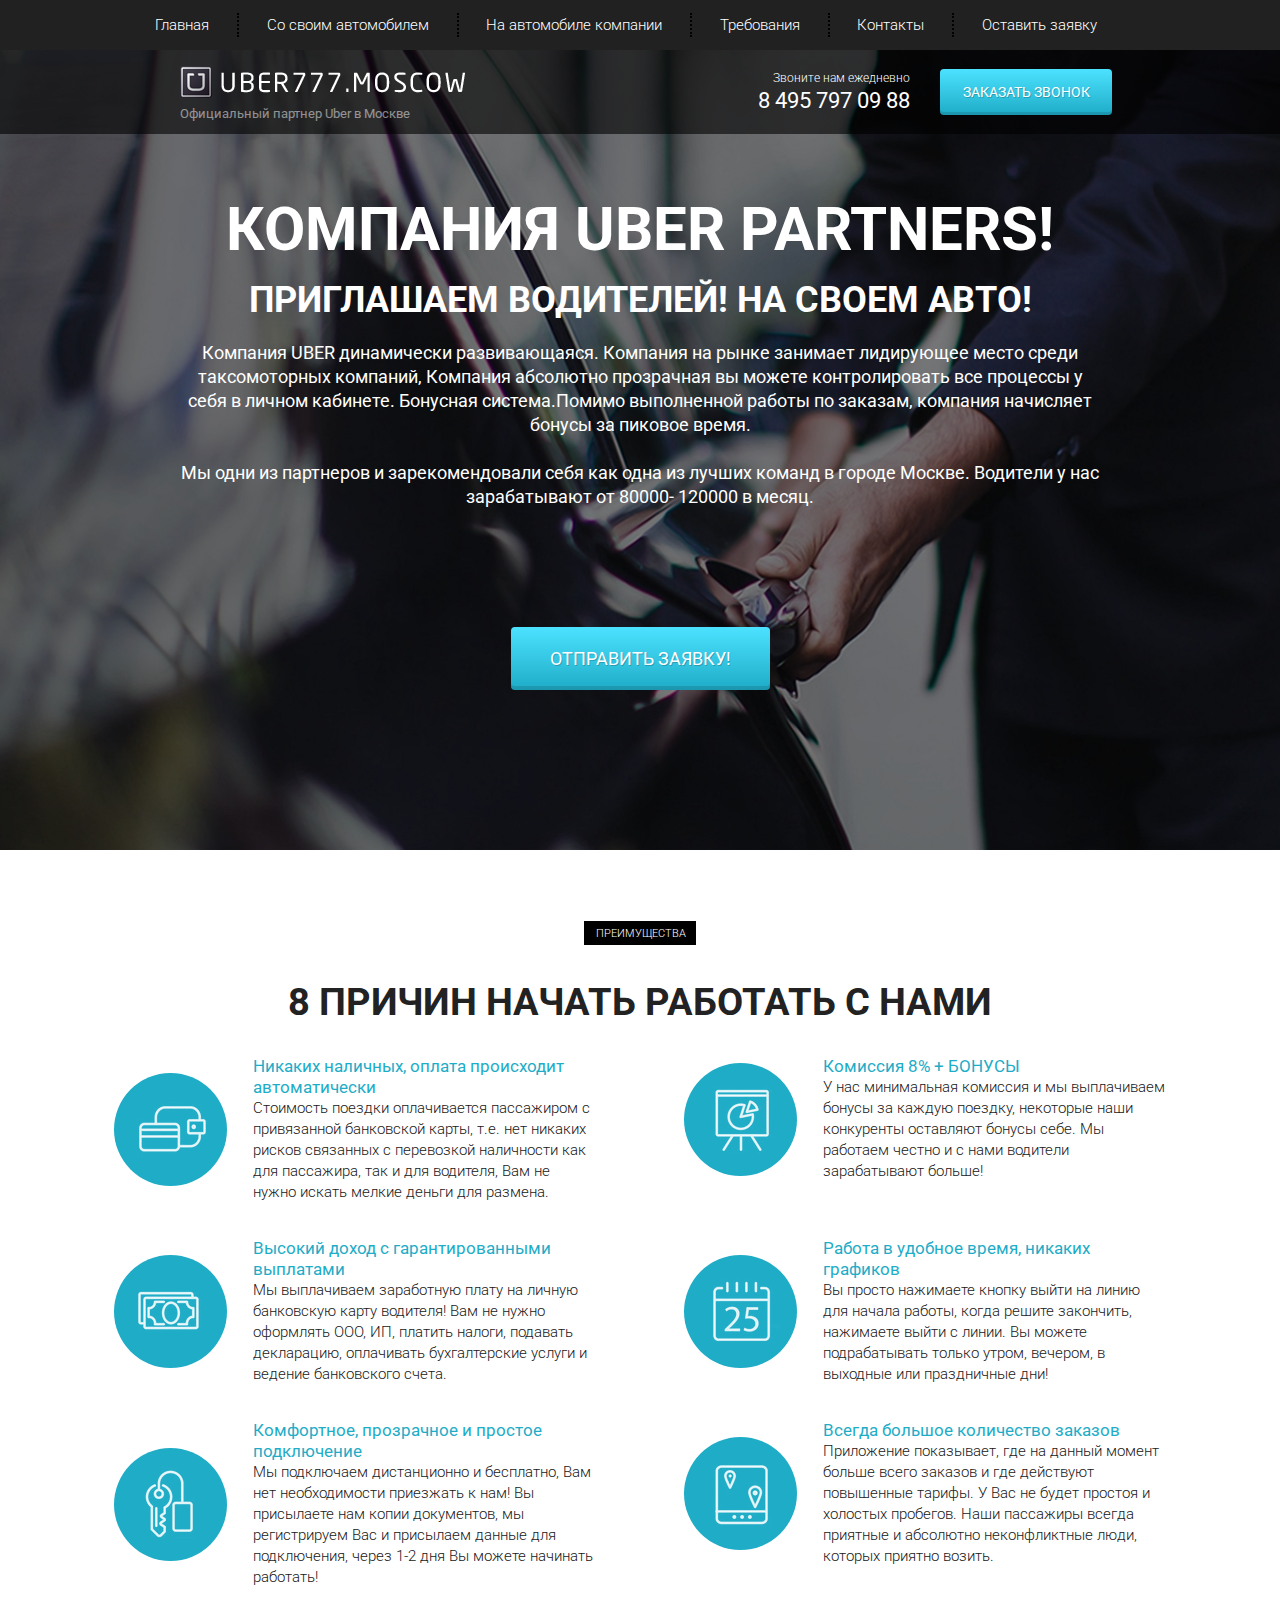
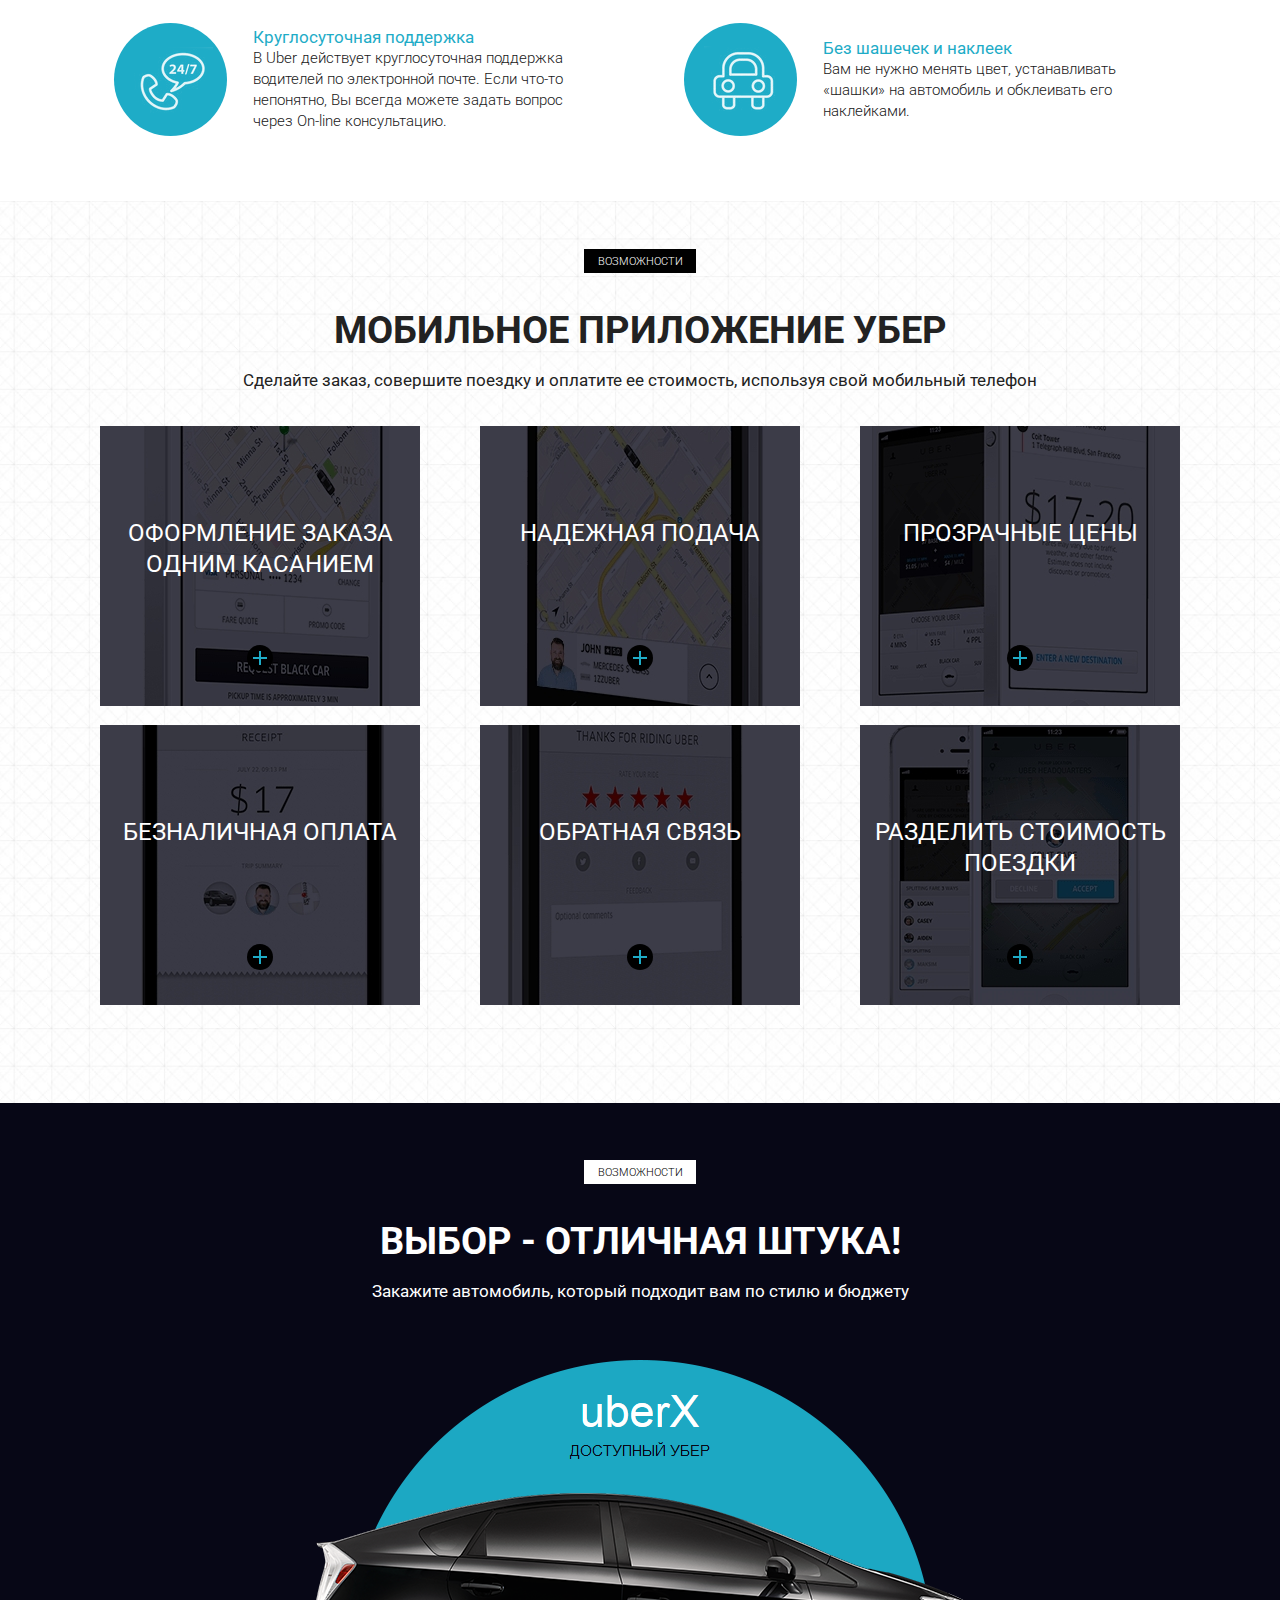
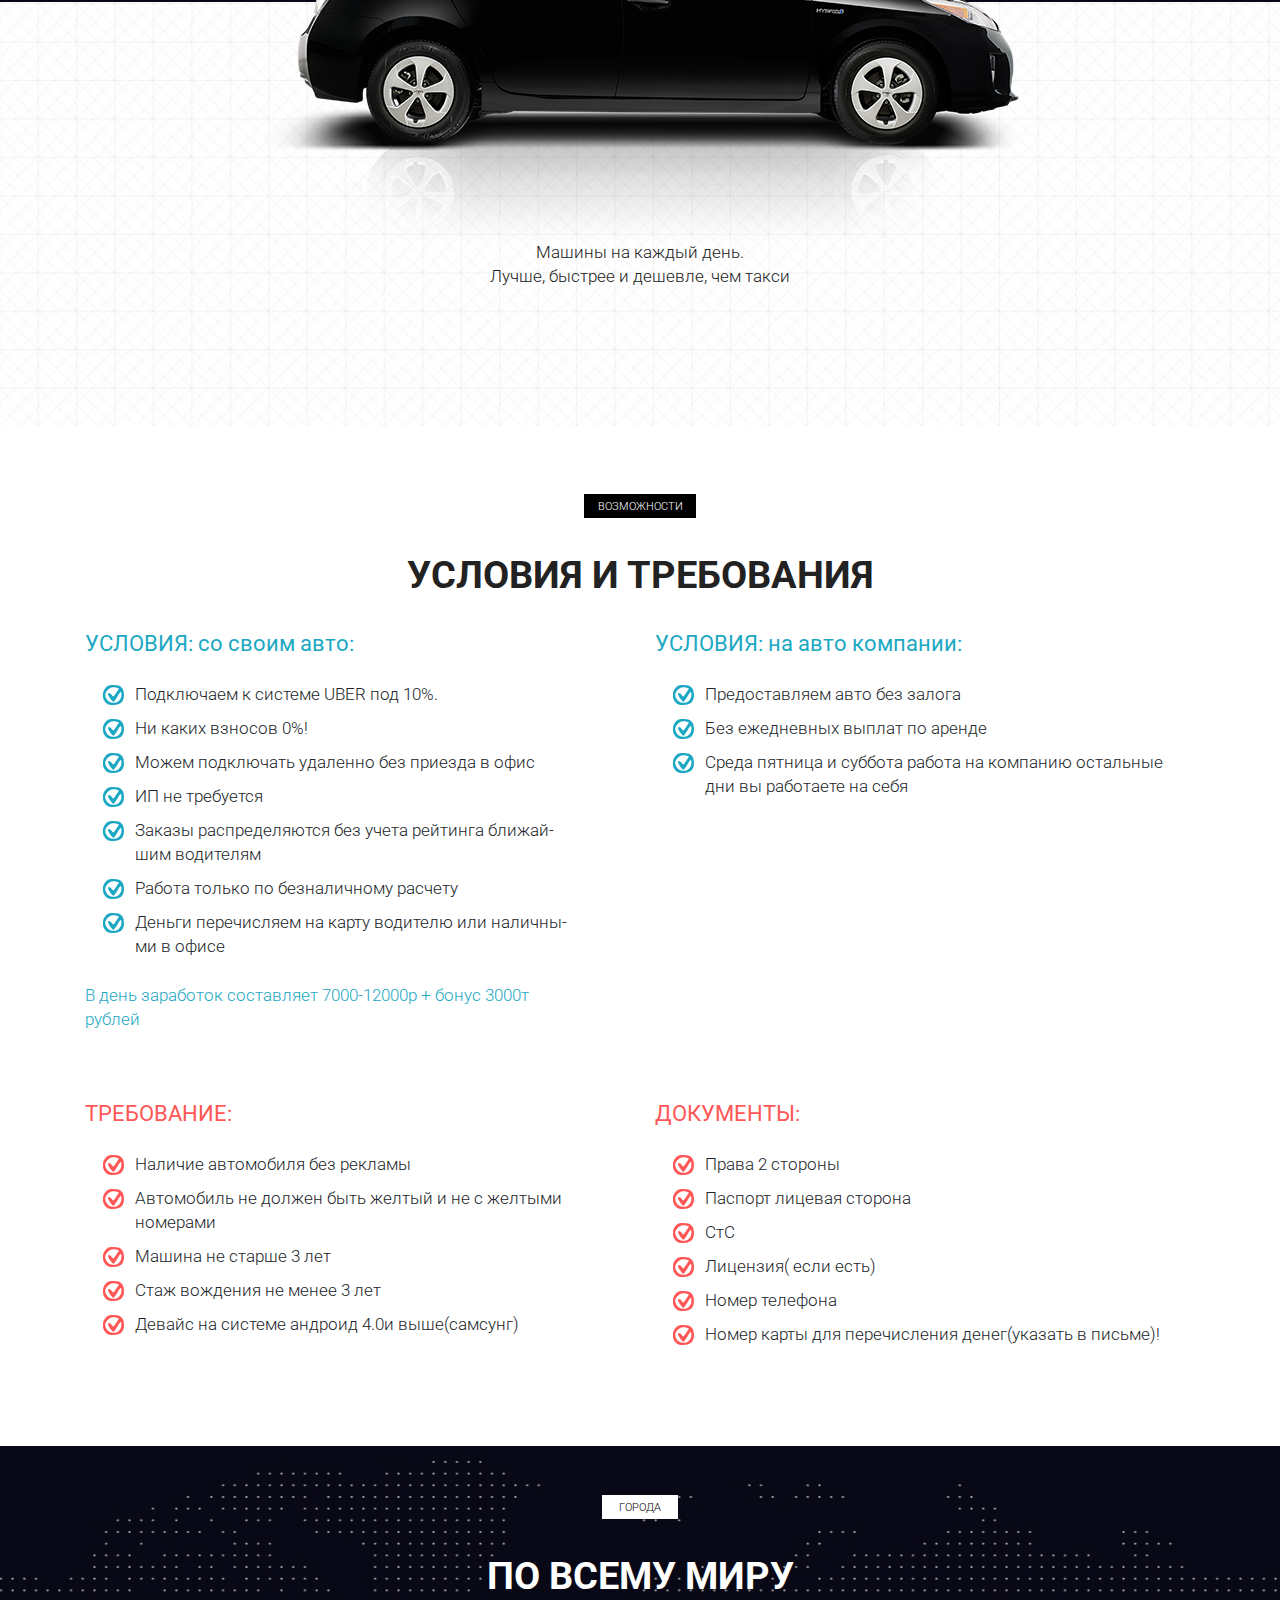
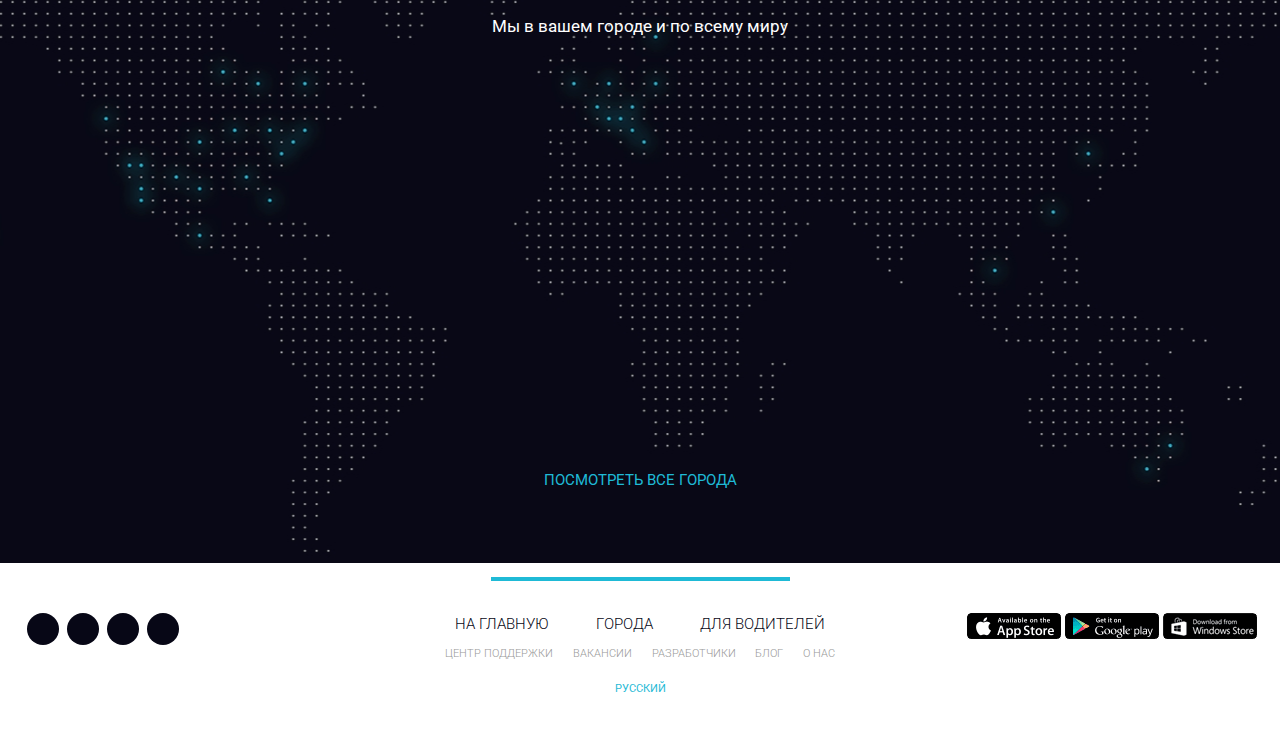
<file: UberSite/index.html>
<!DOCTYPE html>
<html lang="ru">
<head>
    <meta charset="UTF-8">
    <meta name="viewport" content="width=device-width, initial-scale=1.0">
    <meta http-equiv="X-UA-Compatible" content="ie=edge">
    <title>Uber</title>
    <link rel="shortcut icon" href="icons/favicon.ico" type="image/x-icon">
    <link href="https://fonts.googleapis.com/css?family=Roboto:300,400,700&amp;subset=cyrillic-ext" rel="stylesheet">
    <link rel="stylesheet" href="css/bootstrap-reboot.min.css">
    <link rel="stylesheet" href="css/bootstrap-grid.min.css">
    <link rel="stylesheet" href="https://use.fontawesome.com/releases/v5.8.2/css/all.css" integrity="sha384-oS3vJWv+0UjzBfQzYUhtDYW+Pj2yciDJxpsK1OYPAYjqT085Qq/1cq5FLXAZQ7Ay" crossorigin="anonymous">
    <link rel="stylesheet" href="css/style.min.css">
</head>
<body>
    <div class="overlay"></div>
    <header>
        <nav>
            <div class="container">
                <ul class="menu">
                    <li class="menu_item"><a href="#" class="menu_link">Главная</a></li>
                    <li class="menu_item"><a href="#require" class="menu_link">Со своим автомобилем</a></li>
                    <li class="menu_item"><a href="#require" class="menu_link">На автомобиле компании</a></li>
                    <li class="menu_item"><a href="#" class="menu_link">Требования</a></li>
                    <li class="menu_item"><a href="#" class="menu_link">Контакты</a></li>
                    <li class="menu_item"><a href="#" class="menu_link">Оставить заявку</a></li>
                </ul>
            </div>
            <div class="hamburger">
                <span></span>
                <span></span>
                <span></span>
            </div>
        </nav>
        <div class="subheader">
            <div class="container">
                <div class="row">
                    <div class="col-6 col-md-4 offset-md-1">
                        <a href="#" class="subheader_logo"><img src="icons/logo.png" alt="logo"></a>
                        <div class="subheader_official">Официальный партнер Uber в Москве</div>
                    </div>
    
                    <div class="xs-hidden col-md-3 offset-md-1 col-xl-2 offset-xl-2">
                        <div class="subheader_call">Звоните нам ежедневно</div>
                        <a href="tel:84957970988" class="subheader_phone">8 495 797 09 88</a>
                    </div>
    
                    <div class="col-6 col-md-3">
                        <a href="tel:84957970988" class="xs-visible subheader_phone">8 495 797 09 88</a>
                        <button class="subheader_btn">заказать звонок</button>
                    </div>
                </div>
            </div>
        </div>
    </header>

    <section class="promo">
        <div class="container">
            <div class="row">
                <div class="col-md-12 offset-md-0 col-lg-10 offset-lg-1">
                    <h1 class="promo_header">КОМПАНИЯ UBER PARTNERS!</h1>
                    <h2 class="promo_subheader">ПРИГЛАШАЕМ ВОДИТЕЛЕЙ! НА СВОЕМ АВТО!</h2>
                    <div class="promo_descr">
                        Компания UBER  динамически развивающаяся. Компания на рынке занимает лидирующее место среди
                        таксомоторных компаний, Компания абсолютно прозрачная вы можете контролировать все процессы у себя в личном кабинете. Бонуcная система.Помимо выполненной работы по заказам, компания начисляет бонусы за
                        пиковое время.
                        <br><br>
                        Мы одни из партнеров и зарекомендовали себя как одна из лучших команд в городе Москве.  Водители у нас
                        зарабатывают от 80000- 120000 в месяц.
                    </div>
                    <button class="promo_btn">ОТПРАВИТЬ ЗАЯВКУ!</button>
                </div>
            </div>
        </div>
    </section>

    <section class="reasons">
        <div class="container">
            <div class="label">преимущества</div>
            <h2 class="title">8 причин начать работать с нами</h2>
            <div class="row">
                <div class="col-md-6">
                    <div class="reasons_block">
                        <div class="reasons_round">
                            <img src="icons/reasons/reason_1.png" alt="reason">
                        </div>
                        <div class="reasons_descr">
                            <div class="reasons_subtitle">Никаких наличных, оплата происходит автоматически</div>
                            <div class="reasons_text">
                                Стоимость поездки оплачивается пассажиром с привязанной банковской карты, т.е. нет никаких рисков связанных с перевозкой наличности как для пассажира, так и для водителя, Вам не нужно искать мелкие деньги для размена.
                            </div>
                        </div>
                    </div>
                </div>
                <div class="col-md-6">
                    <div class="reasons_block">
                        <div class="reasons_round">
                            <img src="icons/reasons/reason_2.png" alt="reason">
                        </div>
                        <div class="reasons_descr">
                            <div class="reasons_subtitle">Комиссия 8% + БОНУСЫ</div>
                            <div class="reasons_text">
                                У нас минимальная комиссия и мы выплачиваем бонусы за каждую поездку, некоторые наши конкуренты оставляют бонусы себе. Мы работаем честно и с нами водители зарабатывают больше!
                            </div>
                        </div>
                    </div>
                </div>
                <div class="col-md-6">
                    <div class="reasons_block">
                        <div class="reasons_round">
                            <img src="icons/reasons/reason_3.png" alt="reason">
                        </div>
                        <div class="reasons_descr">
                            <div class="reasons_subtitle">Высокий доход с гарантированными выплатами</div>
                            <div class="reasons_text">
                                Мы выплачиваем заработную плату на личную банковскую карту водителя! Вам не нужно оформлять ООО, ИП, платить налоги, подавать декларацию, оплачивать бухгалтерские услуги и ведение банковского счета.
                            </div>
                        </div>
                    </div>
                </div>
                <div class="col-md-6">
                    <div class="reasons_block">
                        <div class="reasons_round">
                            <img src="icons/reasons/reason_4.png" alt="reason">
                        </div>
                        <div class="reasons_descr">
                            <div class="reasons_subtitle">Работа в удобное время, никаких графиков</div>
                            <div class="reasons_text">
                                Вы просто нажимаете кнопку выйти на линию для начала работы, когда решите закончить, нажимаете выйти с линии. Вы можете подрабатывать только утром, вечером, в выходные или праздничные дни!
                            </div>
                        </div>
                    </div>
                </div>
                <div class="col-md-6">
                    <div class="reasons_block">
                        <div class="reasons_round">
                            <img src="icons/reasons/reason_5.png" alt="reason">
                        </div>
                        <div class="reasons_descr">
                            <div class="reasons_subtitle">Комфортное, прозрачное и простое подключение</div>
                            <div class="reasons_text">
                                Мы подключаем дистанционно и бесплатно, Вам нет необходимости приезжать к нам! Вы присылаете нам копии документов, мы регистрируем Вас и присылаем данные для подключения, через 1-2 дня Вы можете начинать работать!
                            </div>
                        </div>
                    </div>
                </div>
                <div class="col-md-6">
                    <div class="reasons_block">
                        <div class="reasons_round">
                            <img src="icons/reasons/reason_6.png" alt="reason">
                        </div>
                        <div class="reasons_descr">
                            <div class="reasons_subtitle">Всегда большое количество заказов</div>
                            <div class="reasons_text">
                                Приложение показывает, где на данный момент больше всего заказов и где действуют повышенные тарифы. У Вас не будет простоя и холостых пробегов. Наши пассажиры всегда приятные и абсолютно неконфликтные люди, которых приятно возить.
                            </div>
                        </div>
                    </div>
                </div>
                <div class="col-md-6">
                    <div class="reasons_block">
                        <div class="reasons_round">
                            <img src="icons/reasons/reason_7.png" alt="reason">
                        </div>
                        <div class="reasons_descr">
                            <div class="reasons_subtitle">Круглосуточная поддержка</div>
                            <div class="reasons_text">
                                В Uber действует круглосуточная поддержка водителей по электронной почте. Если что-то непонятно, Вы всегда можете задать вопрос через On-line консультацию.
                            </div>
                        </div>
                    </div>
                </div>
                <div class="col-md-6">
                    <div class="reasons_block">
                        <div class="reasons_round">
                            <img src="icons/reasons/reason_8.png" alt="reason">
                        </div>
                        <div class="reasons_descr">
                            <div class="reasons_subtitle">Без шашечек и наклеек</div>
                            <div class="reasons_text">
                                Вам не нужно менять цвет, устанавливать «шашки» на автомобиль и обклеивать его наклейками.
                            </div>
                        </div>
                    </div>
                </div>
            </div>
        </div>
    </section>

    <section class="mobile">
        <div class="container">
            <div class="label">возможности</div>
            <h2 class="title">мобильное приложение убер</h2>
            <div class="subtitle">Сделайте заказ, совершите поездку и оплатите ее стоимость, используя свой мобильный телефон</div>

            <div class="row">
                <div class="col-md-6 col-lg-4">
                    <div class="mobile_item mobile_item_1">
                        <div class="mobile_item_subtitle">
                            оформление заказа одним касанием
                        </div>
                        <div class="mobile_item_plus"></div>
                    </div>
                </div>
                <div class="col-md-6 col-lg-4">
                    <div class="mobile_item mobile_item_2">
                        <div class="mobile_item_subtitle">
                            надежная подача
                        </div>
                        <div class="mobile_item_plus"></div>
                    </div>
                </div>
                <div class="col-md-6 col-lg-4">
                    <div class="mobile_item mobile_item_3">
                        <div class="mobile_item_subtitle">
                            прозрачные цены
                        </div>
                        <div class="mobile_item_plus"></div>
                    </div>
                </div>
                <div class="col-md-6 col-lg-4">
                    <div class="mobile_item mobile_item_4">
                        <div class="mobile_item_subtitle">
                            безналичная оплата
                        </div>
                        <div class="mobile_item_plus"></div>
                    </div>
                </div>
                <div class="col-md-6 col-lg-4">
                    <div class="mobile_item mobile_item_5">
                        <div class="mobile_item_subtitle">
                            обратная связь
                        </div>
                        <div class="mobile_item_plus"></div>
                    </div>
                </div>
                <div class="col-md-6 col-lg-4">
                    <div class="mobile_item mobile_item_6">
                        <div class="mobile_item_subtitle">
                            разделить стоимость поездки
                        </div>
                        <div class="mobile_item_plus"></div>
                    </div>
                </div>
            </div>
        </div>
    </section>

    <section class="choice">
        <div class="container">
            <div class="black"></div>
            <div class="label label_white">возможности</div>
            <h2 class="title title_white hidden-320">Выбор - отличная штука!</h2>
            <div class="subtitle subtitle_white hidden-320">Закажите автомобиль, который подходит вам по стилю и бюджету</div>

            <img src="img/car.png" alt="uber car" class="choice_img">
            <div class="choice_descr">
                Машины на каждый день.<br>
                Лучше, быстрее и дешевле, чем такси
            </div>
        </div>
    </section>

    <section class="require" id="require">
        <div class="container">
            <div class="label">возможности</div>
            <h2 class="title">условия и требования</h2>
        <div class="row">
            <div class="col-md-6">
                <div class="require_block">
                    <div class="require_title">
                        УСЛОВИЯ: со своим авто:
                    </div>
                    <ul class="require_list">
                        <li>Подключаем к системе UBER  под 10%.</li>
                        <li>
                            Ни каких взносов  0%!
                        </li>
                        <li>
                            Можем подключать удаленно без приезда в офис
                        </li>
                        <li>
                            ИП не требуется
                        </li>
                        <li>
                            Заказы распределяются без учета рейтинга ближай-<br>шим водителям
                        </li>
                        <li>
                            Работа только по безналичному расчету
                        </li>
                        <li>
                            Деньги перечисляем на карту водителю или наличны-<br>ми в офисе
                        </li>
                    </ul>
                    <div class="require_descr">
                        В день заработок составляет 7000-12000р + бонус 3000т<br> рублей
                    </div>
                </div>
            </div>
            <div class="col-md-6">
                <div class="require_block">
                    <div class="require_title">
                        УСЛОВИЯ: на авто компании:
                    </div>
                    <ul class="require_list">
                        <li>
                            Предоставляем авто без залога
                        </li>
                        <li>
                            Без ежедневных выплат по аренде
                        </li>
                        <li>
                            Среда пятница и суббота работа на компанию остальные дни вы работаете на себя
                        </li>
                    </ul>
                </div>
            </div>
            <div class="col-md-6">
                <div class="require_block require_block_nmb warning">
                    <div class="require_title">
                        ТРЕБОВАНИЕ:
                    </div>
                    <ul class="require_list">
                        <li>
                            Наличие автомобиля без рекламы
                        </li>
                        <li>
                            Автомобиль не должен быть желтый и не с желтыми номерами
                        </li>
                        <li>
                            Машина не старше 3 лет
                        </li>
                        <li>
                            Стаж вождения не менее 3 лет
                        </li>
                        <li>
                            Девайс на системе андроид 4.0и выше(самсунг)
                        </li>
                    </ul>
                </div>
            </div>
            <div class="col-md-6">
                <div class="require_block require_block_nmb warning">
                    <div class="require_title">
                        ДОКУМЕНТЫ:
                    </div>
                    <ul class="require_list">
                        <li>
                            Права 2 стороны
                        </li>
                        <li>
                            Паспорт лицевая сторона
                        </li>
                        <li>
                            СтС
                        </li>
                        <li>
                            Лицензия( если есть)
                        </li>
                        <li>
                            Номер телефона
                        </li>
                        <li>
                            Номер карты для перечисления денег(указать в письме)!
                        </li>
                    </ul>
                </div>
            </div>
        </div>
        </div>
    </section>

    <section class="world">
        <div class="container">
            <div class="label label_white label_min">города</div>
            <h2 class="title title_white">По всему миру</h2>
            <div class="subtitle subtitle_white">Мы в вашем городе и по всему миру</div>

            <a href="#" class="world_link">посмотреть все города</a>
        </div>
    </section>

    <footer>
        <div class="footer_divider"></div>
        <div class="footer_wrapper">
            <div>
                <div class="footer_social">
                    <a href="#" class="footer_social_item">
                        <i class="fab fa-facebook-f"></i>
                    </a>
                    <a href="#" class="footer_social_item">
                        <i class="fab fa-twitter"></i>
                    </a>
                    <a href="#" class="footer_social_item">
                        <i class="fab fa-linkedin"></i>
                    </a>
                    <a href="#" class="footer_social_item">
                        <i class="fab fa-instagram"></i>
                    </a>
                </div>
            </div>
            <div>
                <div class="footer_links">
                    <div class="footer_links_main">
                        <a href="#">на главную</a>
                        <a href="#">города</a>
                        <a href="#">для водителей</a>
                    </div>
                    <div class="footer_links_sub">
                        <a href="#">центр поддержки</a>
                        <a href="#">вакансии</a>
                        <a href="#">разработчики</a>
                        <a href="#">блог</a>
                        <a href="#">о нас</a>
                    </div>
                    <a href="#" class="footer_links_lang">Русский</a>
                </div>
            </div>
            <div>
                <div class="footer_mobile">
                    <a href="#">
                        <img src="img/app_store.png" alt="App Store">
                    </a>
                    <a href="#">
                        <img src="img/google_play.png" alt="Google play">
                    </a>
                    <a href="#">
                        <img src="img/windows_store.png" alt="Windows store">
                    </a>
                </div>
            </div>
        </div>
    </footer>
    <script src="js/script.js">
    </script>
</body>
</html>
</file>
<file: UberSite/css/style.min.css>
*{font-family:'Roboto', sans-serif}header{position:relative;height:50px}nav{position:fixed;width:100%;height:50px;background-color:#212121;z-index:5}.hamburger{display:none}.menu{display:-webkit-box;display:-ms-flexbox;display:flex;-webkit-box-pack:justify;-ms-flex-pack:justify;justify-content:space-between;padding:13px 70px;margin:0;list-style-type:none}.menu_link{color:#ffffff;font-size:15px;font-weight:300}.menu_link:hover{text-decoration:none;color:#1eacc7}.menu_item{border-right:2px dotted black;padding-right:28px}.menu_item:last-child{border-right:none}.subheader{position:absolute;top:50px;width:100%;height:84px;background-color:rgba(0,0,0,0.6)}.subheader_logo{display:block;max-width:100%;margin-top:16px}.subheader_official{margin-top:6px;opacity:0.5;color:#ffffff;font-size:13px;font-weight:400}.subheader_call{color:#ffffff;font-size:12px;font-weight:300;margin-top:19px;text-align:right}.subheader_phone{display:block;margin-top:8px;color:#ffffff;font-size:22px;font-weight:400;text-transform:uppercase;text-align:right;line-height:12px}.subheader_phone:hover{text-decoration:none;color:#fff}.subheader_btn{margin-top:19px;width:172px;height:46px;-webkit-box-shadow:inset 0 -3px 0 rgba(0,0,0,0.12);box-shadow:inset 0 -3px 0 rgba(0,0,0,0.12);border:none;border-radius:4px;background-image:-webkit-gradient(linear, left bottom, left top, from(#1eacc7), to(#4ce2ff));background-image:linear-gradient(to top, #1eacc7 0%, #4ce2ff 100%);text-shadow:1px 1px 0 rgba(0,0,0,0.21);color:#ffffff;font-size:14px;font-weight:400;text-transform:uppercase}.subheader_btn:hover{background-image:none;background-color:#1eacc7}.promo{min-height:800px;background:url("../img/bg/main_bg.jpg") center center/cover no-repeat;padding:150px 0 135px 0}.promo_header{color:#ffffff;font-weight:700;text-transform:uppercase;font-size:60px;line-height:60px;margin:0;text-align:center}.promo_subheader{color:#ffffff;font-weight:700;text-transform:uppercase;font-size:36px;line-height:36px;margin:0;margin-top:22px;text-align:center}.promo_descr{color:#ffffff;font-size:18px;font-weight:400;line-height:24px;text-align:center;margin-top:23px}.promo_btn{display:block;margin:118px auto 0 auto;width:259px;height:63px;-webkit-box-shadow:inset 0 -4px 0 rgba(0,0,0,0.12);box-shadow:inset 0 -4px 0 rgba(0,0,0,0.12);border:none;border-radius:4px;background-image:-webkit-gradient(linear, left bottom, left top, from(#1eacc7), to(#4ce2ff));background-image:linear-gradient(to top, #1eacc7 0%, #4ce2ff 100%);text-shadow:1px 1px 0 rgba(0,0,0,0.21);color:#ffffff;font-size:18px;font-weight:400;text-transform:uppercase}.promo_btn:hover{background-image:none;background-color:#1eacc7}.reasons{padding:71px 0 65px 0}.reasons_block{display:-webkit-box;display:-ms-flexbox;display:flex;-webkit-box-pack:center;-ms-flex-pack:center;justify-content:center;-webkit-box-align:center;-ms-flex-align:center;align-items:center;margin-top:35px}.reasons_round{display:-webkit-box;display:-ms-flexbox;display:flex;-webkit-box-pack:center;-ms-flex-pack:center;justify-content:center;-webkit-box-align:center;-ms-flex-align:center;align-items:center;margin-right:26px;width:113px;height:113px;background-color:#1eacc7;border-radius:100%}.reasons_descr{width:343px}.reasons_subtitle{line-height:21px;color:#1eacc7;font-size:17px;font-weight:400}.reasons_text{color:#202020;font-size:15px;font-weight:300;line-height:21px}.label{position:relative;margin:0 auto;height:24px;width:112px;padding:5px 12px;background-color:#000000;color:#ffffff;font-size:11px;font-weight:300;text-transform:uppercase;text-align:center;z-index:2}.label_white{background-color:#fff;color:#000}.label_min{width:76px}.title{position:relative;margin-bottom:0;margin-top:38px;color:#222222;font-size:38px;line-height:38px;font-weight:700;text-transform:uppercase;text-align:center;z-index:2}.title_white{color:#fff}.subtitle{position:relative;margin-top:19px;color:#222222;font-size:17px;font-weight:400;text-align:center;z-index:2}.subtitle_white{color:#fff}.mobile{min-height:864px;padding:48px 0 79px 0;background:url("../img/bg/mobile_app.png") center center/cover no-repeat}.mobile .row{margin-top:32px}.mobile_item{position:relative;width:320px;height:280px;margin:0 auto;margin-bottom:19px;padding-top:92px}.mobile_item_1{background:url("../img/bg/mobile_screen_1.jpg") center center/cover no-repeat}.mobile_item_2{background:url("../img/bg/mobile_screen_2.jpg") center center/cover no-repeat}.mobile_item_3{background:url("../img/bg/mobile_screen_3.jpg") center center/cover no-repeat}.mobile_item_4{background:url("../img/bg/mobile_screen_4.jpg") center center/cover no-repeat}.mobile_item_5{background:url("../img/bg/mobile_screen_5.jpg") center center/cover no-repeat}.mobile_item_6{background:url("../img/bg/mobile_screen_6.jpg") center center/cover no-repeat}.mobile_item_subtitle{color:#ffffff;font-size:24px;font-weight:400;line-height:31px;text-transform:uppercase;text-align:center}.mobile_item_plus{display:-webkit-box;display:-ms-flexbox;display:flex;-webkit-box-pack:center;-ms-flex-pack:center;justify-content:center;-webkit-box-align:center;-ms-flex-align:center;align-items:center;position:absolute;bottom:35px;left:50%;-webkit-transform:translateX(-50%);transform:translateX(-50%);width:26px;height:26px;background-color:#000000;margin:0 auto;border-radius:100%;cursor:pointer}.mobile_item_plus:before{content:'';display:block;width:14px;height:2px;background-color:#1eacc7;-webkit-transition:0.3s all;transition:0.3s all}.mobile_item_plus:after{content:'';position:absolute;left:50%;-webkit-transform:translateX(-50%);transform:translateX(-50%);display:block;height:14px;width:2px;background-color:#1eacc7;-webkit-transition:0.3s all;transition:0.3s all}.mobile_item_plus:hover:before,.mobile_item_plus:hover:after{background-color:#ff5656}.choice{position:relative;min-height:895px;padding:57px 0 138px 0;background:url("../img/bg/mobile_app.png") center center/cover no-repeat}.choice_img{position:relative;display:block;margin:56px auto 0 auto;z-index:2}.choice_descr{text-align:center;color:#222222;font-size:17px;font-weight:300;line-height:24px}.choice .black{position:absolute;top:0;left:0;height:499px;width:100%;background-color:#070716;z-index:1}.require{padding:68px 0 84px 0}.require_block{margin:33px 0}.require_block_nmb{margin-bottom:0px}.require_title{color:#1ca8c3;font-size:22px;font-weight:400}.require_list{list-style-type:none;padding-left:50px;margin-top:22px}.require_list li{position:relative;font-size:17px;font-weight:300;line-height:24px;margin-bottom:10px}.require_list li:before{content:'';display:block;position:absolute;left:-32px;top:3px;width:21px;height:20px;background:url("../icons/check_blue.svg") center center/cover no-repeat}.require_descr{margin-top:25px;font-size:17px;font-weight:300;line-height:24px;color:#1ca8c3}.require .warning .require_title{color:#ff5656}.require .warning .require_list li:before{background:url("../icons/check_red.svg") center center/cover no-repeat}.world{position:relative;min-height:717px;padding:49px 0;background:url("../img/bg/map.jpg") center center/cover no-repeat}.world_link{position:absolute;left:50%;-webkit-transform:translateX(-50%);transform:translateX(-50%);bottom:49px;text-align:center;font-size:15px;font-weight:400;line-height:68px;text-transform:uppercase;color:#1fbad6}.world_link:hover{text-decoration:none;color:#fff}footer{padding:14px 23px 39px 23px}footer a:hover{text-decoration:none}.footer_divider{width:299px;height:4px;background-color:#1fbad6;margin:0 auto}.footer_wrapper{display:-webkit-box;display:-ms-flexbox;display:flex;-webkit-box-pack:justify;-ms-flex-pack:justify;justify-content:space-between;-webkit-box-align:start;-ms-flex-align:start;align-items:flex-start;padding-top:32px}.footer_wrapper>div{width:33%}.footer_wrapper>div:nth-child(3){display:-webkit-box;display:-ms-flexbox;display:flex;-webkit-box-pack:end;-ms-flex-pack:end;justify-content:flex-end}.footer_social{width:160px;display:-webkit-box;display:-ms-flexbox;display:flex;-webkit-box-pack:justify;-ms-flex-pack:justify;justify-content:space-between}.footer_social_item{display:-webkit-box;display:-ms-flexbox;display:flex;-webkit-box-pack:center;-ms-flex-pack:center;justify-content:center;-webkit-box-align:center;-ms-flex-align:center;align-items:center;margin:0 4px;width:32px;height:32px;background-color:#070716;border-radius:100%}.footer_social_item i{color:#fff}.footer_links{width:390px;margin:0 auto}.footer_links_main{display:-webkit-box;display:-ms-flexbox;display:flex;-webkit-box-pack:justify;-ms-flex-pack:justify;justify-content:space-between;padding:0 10px}.footer_links_main a{color:#070716;font-size:15px;font-weight:300;text-transform:uppercase}.footer_links_sub{display:-webkit-box;display:-ms-flexbox;display:flex;-webkit-box-pack:justify;-ms-flex-pack:justify;justify-content:space-between;margin-top:10px}.footer_links_sub a{color:#999999;font-size:11px;font-weight:300;text-transform:uppercase}.footer_links_lang{display:block;margin:0 auto;color:#1fbad6;font-size:11px;font-weight:400;margin-top:19px;text-transform:uppercase;text-align:center}.xs-visible{display:none}@media (max-width: 1200px){.menu_item{padding-right:20px}.menu_link{font-size:13px}.promo_header{font-size:50px}.reasons_block{-webkit-box-align:start;-ms-flex-align:start;align-items:flex-start}.reasons_descr{width:300px}.mobile_item{width:290px}.mobile_item_subtitle{font-size:22px}.choice{padding:55px 0;min-height:840px}.require br{display:none}.footer_wrapper>div{width:50%}.footer_wrapper>div:nth-child(1){width:25%}.footer_wrapper>div:nth-child(3){width:25%;display:-webkit-box;display:-ms-flexbox;display:flex;-webkit-box-pack:end;-ms-flex-pack:end;justify-content:flex-end}.footer_mobile{display:-webkit-box;display:-ms-flexbox;display:flex}.footer_mobile a{margin:0 3px}.footer_mobile a img{width:100%}}@media (max-width: 991px){.title{font-size:28px}.menu_item{padding-right:8px}.menu_link{font-size:10px}.subheader_logo img{width:100%}.subheader_official{font-size:11px}.subheader_phone{font-size:18px}.subheader_btn{margin-top:21px;height:40px;width:100%}.promo_header{font-size:40px}.promo_subheader{font-size:30px}.reasons_block{-webkit-box-orient:vertical;-webkit-box-direction:normal;-ms-flex-direction:column;flex-direction:column;-webkit-box-align:center;-ms-flex-align:center;align-items:center}.reasons_round{margin-right:0}.reasons_descr{width:300px;margin-top:20px}.choice{min-height:800px}.choice_img{width:100%}.world{min-height:650px}.footer_wrapper{-ms-flex-wrap:wrap;flex-wrap:wrap}.footer_wrapper>div{width:100%;display:-webkit-box;display:-ms-flexbox;display:flex;-webkit-box-pack:center;-ms-flex-pack:center;justify-content:center;margin-bottom:20px}.footer_wrapper>div:nth-child(1){width:100%}.footer_wrapper>div:nth-child(3){width:100%;-webkit-box-pack:center;-ms-flex-pack:center;justify-content:center}}@media (max-width: 767px){.title{margin-top:25px}.menu{position:fixed;-webkit-box-orient:vertical;-webkit-box-direction:normal;-ms-flex-direction:column;flex-direction:column;-webkit-box-pack:center;-ms-flex-pack:center;justify-content:center;-webkit-box-align:center;-ms-flex-align:center;align-items:center;top:0;left:-100%;width:50%;height:100vh;padding:20px 15px;background-color:rgba(0,0,0,0.8);-webkit-transition:0.6s all;transition:0.6s all}.menu_active{left:0}.menu_item{padding-right:0;border:none;margin:10px 0}.menu_link{font-size:20px}.hamburger{display:block;position:absolute;right:10px;top:50%;-webkit-transform:translateY(-50%);transform:translateY(-50%);width:26px;height:12px}.hamburger span{display:block;height:2px;width:100%;background-color:#fff;margin-bottom:2px;-webkit-transition:0.5s all;transition:0.5s all}.hamburger_active span{margin-bottom:-2px}.hamburger_active span:nth-child(1){-webkit-transform:translateY(3px) rotate(-45deg);transform:translateY(3px) rotate(-45deg)}.hamburger_active span:nth-child(2){display:none}.hamburger_active span:nth-child(3){-webkit-transform:translateY(3px) rotate(45deg);transform:translateY(3px) rotate(45deg)}.xs-hidden{display:none}.xs-visible{display:block}.subheader_phone{display:block;margin-top:10px;color:#ffffff;font-size:16px;font-weight:400;text-transform:uppercase;text-align:center}.subheader_btn{display:block;width:200px;height:40px;margin:0 auto;margin-top:10px}.promo_header{line-height:45px}.reasons{padding:40px 0}.reasons_descr{width:350px}.reasons_subtitle{text-align:center}.reasons_text{margin-top:10px}.mobile{padding:40px 0}.choice{min-height:600px;padding:40px 0}.require{padding:40px 0}.world{min-height:450px}}@media (max-width: 575px){nav{height:30px}header{height:30px}.title{font-size:16px;margin-top:15px;line-height:16px}.subtitle{font-size:14px;line-height:21px;margin-top:11px}.subheader{height:60px;top:30px}.subheader_official{display:none}.subheader_logo{margin-top:16px}.subheader_phone{font-size:12px;font-weight:400;text-transform:uppercase;margin-top:11px}.subheader_btn{width:110px;height:22px;font-size:9px;margin-top:6px}.subheader_btn:hover{background-image:-webkit-gradient(linear, left bottom, left top, from(#1eacc7), to(#4ce2ff));background-image:linear-gradient(to top, #1eacc7 0%, #4ce2ff 100%)}.promo{min-height:400px;padding:93px 0 35px 0}.promo_descr{display:none}.promo_header{font-size:30px;padding:0 24px;line-height:35px}.promo_subheader{font-size:20px;margin-top:33px;padding:0 10px;line-height:30px}.promo_btn{width:210px;height:50px;margin-top:72px;font-size:16px}.promo_btn:hover{background-image:-webkit-gradient(linear, left bottom, left top, from(#1eacc7), to(#4ce2ff));background-image:linear-gradient(to top, #1eacc7 0%, #4ce2ff 100%)}.menu{width:85%}.menu_item{width:100%;text-align:center;padding:5px 0}.menu_link{display:block}.hamburger_active span:nth-child(1){-webkit-transform:translateY(5px) rotate(-45deg);transform:translateY(5px) rotate(-45deg)}.hamburger_active span:nth-child(3){-webkit-transform:translateY(5px) rotate(45deg);transform:translateY(5px) rotate(45deg)}.reasons{padding:22px 0 36px 0}.reasons_block{margin-top:26px}.reasons_round{width:100px;height:100px}.reasons_descr{width:100%;margin-top:27px}.reasons_subtitle{font-size:16px;text-align:left}.reasons_text{margin-top:0}.mobile{padding:20px 0 40px 0}.mobile .row{margin-top:30px}.mobile_item{height:254px;padding:81px 40px 0 40px}.mobile_item_subtitle{font-size:18px;line-height:31px}.mobile_item_plus{bottom:28px}.mobile_item_plus:hover:before,.mobile_item_plus:hover:after{background-color:#1eacc7}.choice{padding:25px 0 33px 0;min-height:390px;background:#000}.choice_img{margin-top:35px}.choice_descr{margin-top:23px;color:#ffffff;font-size:17px;font-weight:300;line-height:24px}.choice .black{display:none}.hidden-320{display:none}.require{padding:25px}.require_block{margin:30px 0 0 0}.require_title{font-size:16px}.require_list{padding-left:30px;margin-top:5px}.require_list li{font-size:14px;margin-bottom:5px;line-height:20px}.require_descr{font-size:14px;margin-top:15px}.world{min-height:360px;padding:25px 0 30px 0}.world_link{width:200px;display:block;bottom:30px;line-height:15px}footer{padding:25px 0 20px 0}.footer_divider{width:253px;margin:0 auto}.footer_wrapper{padding-top:22px}.footer_wrapper>div{margin-bottom:20px}.footer_wrapper>div:nth-child(1){-webkit-box-ordinal-group:3;-ms-flex-order:2;order:2}.footer_wrapper>div:nth-child(2){-webkit-box-ordinal-group:2;-ms-flex-order:1;order:1}.footer_wrapper>div:nth-child(3){-webkit-box-ordinal-group:4;-ms-flex-order:3;order:3}.footer_links{width:290px}.footer_links_main{padding:0;font-size:14px}.footer_links_sub{-ms-flex-wrap:wrap;flex-wrap:wrap;-webkit-box-pack:center;-ms-flex-pack:center;justify-content:center}.footer_links_sub a{margin:0 7px}.footer_links_lang{margin-top:10px}}
/*# sourceMappingURL=style.min.css.map */
</file>
